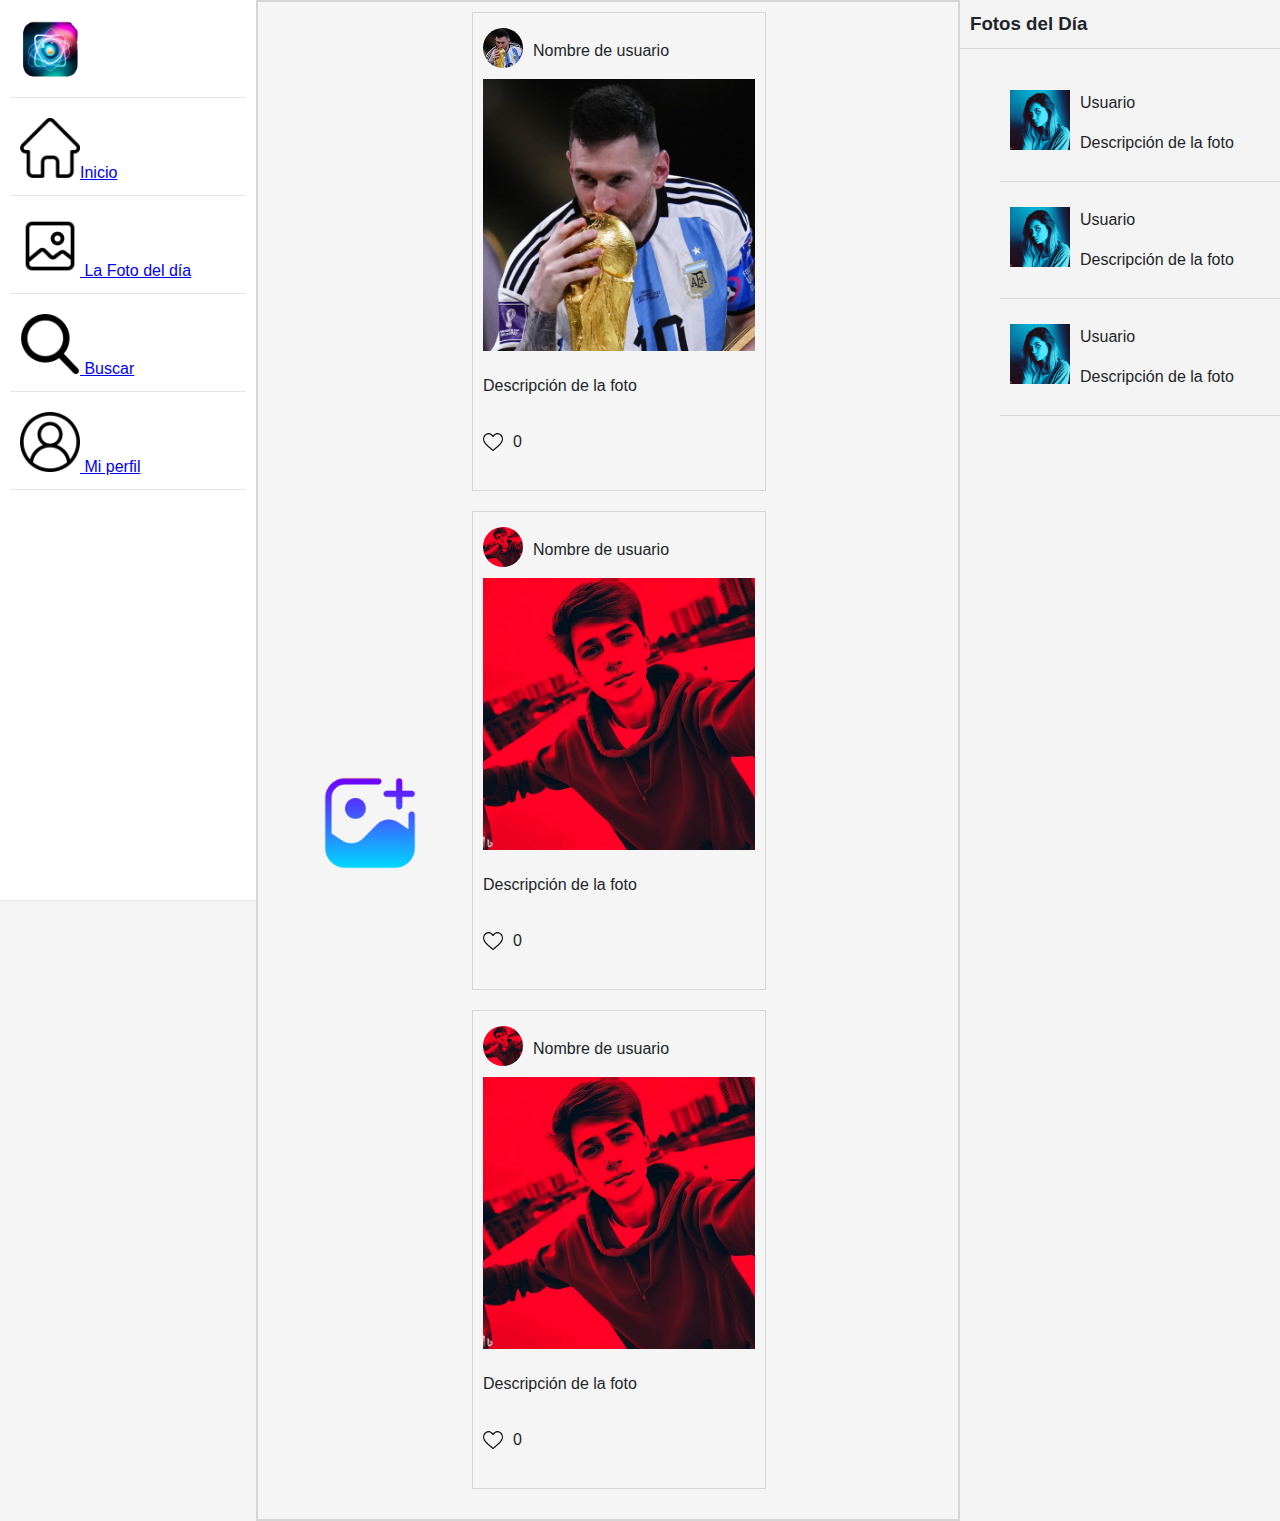
<file: index.html>
<!DOCTYPE html>
<html>
  <head>
    <meta charset="UTF-8" />
    <meta http-equiv="X-UA-Compatible" content="IE=edge" />
    <meta name="viewport" content="width=device-width, initial-scale=1.0" />
    <title>Foton - La foto del día</title>
    <link rel="stylesheet" href="styles.css" />
  </head>
  <body>
    <div id="navigation-bar">
      <div id="navigation-bar__logo">
        <img src="imgs/app-logo.png" alt="Foton" />
      </div>
      <div id="navigation-bar__home">
        <a href="index.html"><img src="imgs/home.png" alt="inicio" />Inicio</a>
      </div>
      <div id="navigation-bar__fdd">
        <a href="lafotodeldia.html"
          ><img src="imgs/photo.png" alt="" /> La Foto del día</a
        >
      </div>
      <div id="navigation-bar__search">
        <a href="search.html"><img src="imgs/search.png" alt="" /> Buscar</a>
      </div>
      <div id="navigation-bar__profile">
        <a href="profile.html"><img src="imgs/user.png" alt="" /> Mi perfil</a>
      </div>
    </div>

    <div id="main-content">
      <div id="add-button">
        <a href="add-photo"
          ><img src="imgs/add-image.png" alt="Agregar foto"
        /></a>
      </div>
      <div id="feed-posts">
        <div class="feed-post">
          <div class="post-user-info">
            <a href="profile.html"
              ><img class="post-user-profile-pic" src="imgs/img5.jpg" alt=""
            /></a>

            <p>Nombre de usuario</p>
          </div>
          <div class="post-pic">
            <img src="imgs/img5.jpg" alt="imagen-prueba" />
          </div>
          <div class="post-description">
            <p>Descripción de la foto</p>
          </div>
          <div class="post-likes">
            <img src="imgs/heart.png" alt="" />
            <p>0</p>
          </div>
        </div>
        <div class="feed-post">
          <div class="post-user-info">
            <a href="profile.html"
              ><img class="post-user-profile-pic" src="imgs/img2.jpeg" alt=""
            /></a>
            <p>Nombre de usuario</p>
          </div>
          <div class="post-pic">
            <img src="imgs/img2.jpeg" alt="imagen-prueba" />
          </div>
          <div class="post-description">
            <p>Descripción de la foto</p>
          </div>
          <div class="post-likes">
            <img src="imgs/heart.png" alt="" />
            <p>0</p>
          </div>
        </div>
        <div class="feed-post">
          <div class="post-user-info">
            <a href="profile.html"
              ><img class="post-user-profile-pic" src="imgs/img2.jpeg" alt=""
            /></a>
            <p>Nombre de usuario</p>
          </div>
          <div class="post-pic">
            <img src="imgs/img2.jpeg" alt="imagen-prueba" />
          </div>
          <div class="post-description">
            <p>Descripción de la foto</p>
          </div>
          <div class="post-likes">
            <img src="imgs/heart.png" alt="" />
            <p>0</p>
          </div>
        </div>
      </div>
    </div>
    <div id="fdd-section">
      <h3>Fotos del Día</h3>
      <a href="lafotodeldia.html">
        <ol id="fdd-list">
          <li class="fdd-item">
            <div class="fdd-item-pic">
              <img src="imgs/img1.jpeg" alt="" />
            </div>
            <div class="fdd-item-info">
              <p class="fdd-item-username">Usuario</p>
              <p class="fdd-item__info__description">Descripción de la foto</p>
            </div>
          </li>
          <li class="fdd-item">
            <div class="fdd-item-pic">
              <img src="imgs/img1.jpeg" alt="" />
            </div>
            <div class="fdd-item-info">
              <p class="fdd-item-username">Usuario</p>
              <p class="fdd-item__info__description">Descripción de la foto</p>
            </div>
          </li>
          <li class="fdd-item">
            <div class="fdd-item-pic">
              <img src="imgs/img1.jpeg" alt="" />
            </div>
            <div class="fdd-item-info">
              <p class="fdd-item-username">Usuario</p>
              <p class="fdd-item__info__description">Descripción de la foto</p>
            </div>
          </li>
        </ol>
      </a>
    </div>
  </body>
</html>
</file>
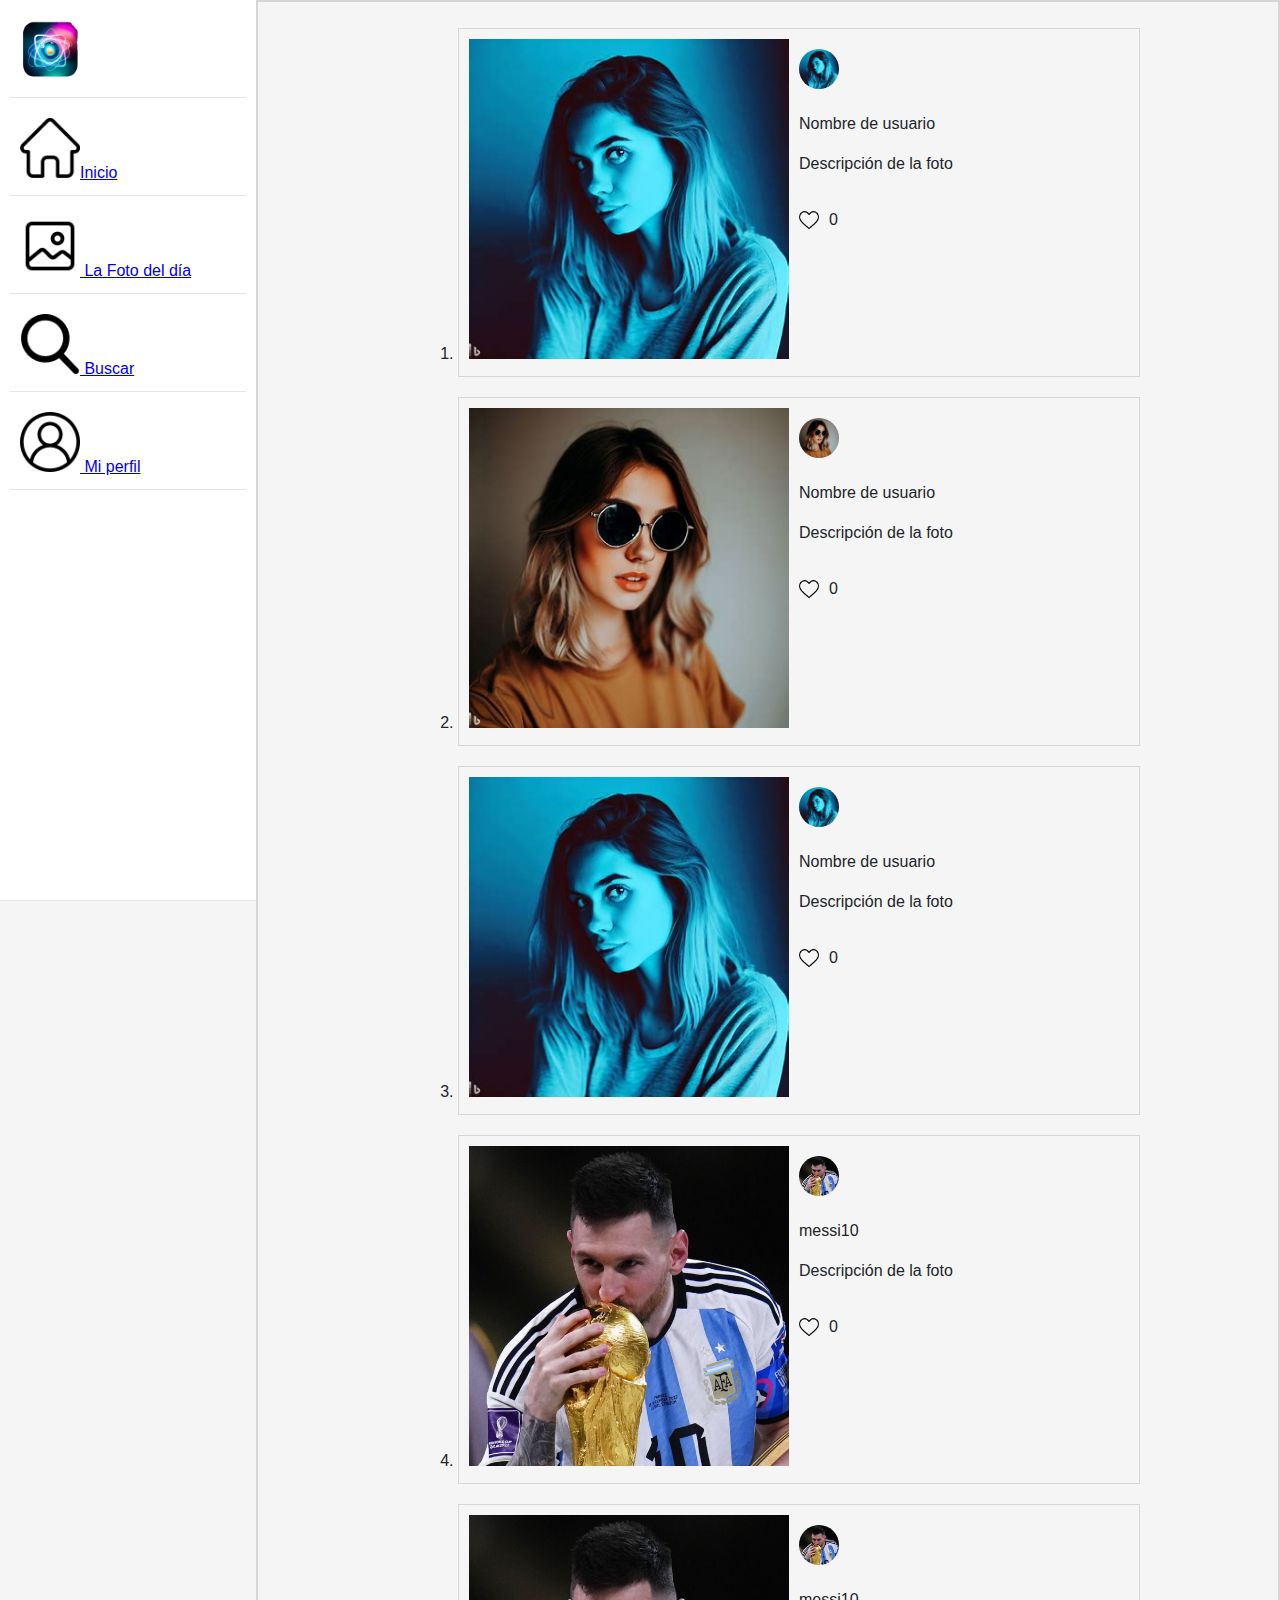
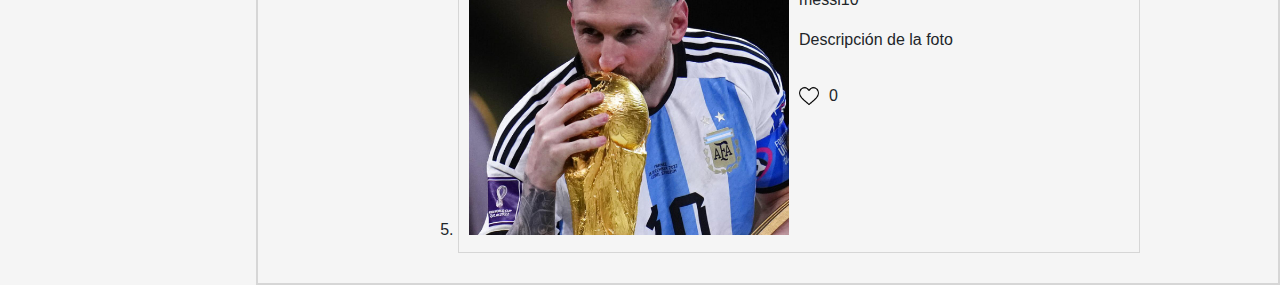
<file: lafotodeldia.html>
<!DOCTYPE html>
<html>
  <head>
    <meta charset="UTF-8" />
    <meta http-equiv="X-UA-Compatible" content="IE=edge" />
    <meta name="viewport" content="width=device-width, initial-scale=1.0" />
    <title>Foton - La foto del día</title>
    <link rel="stylesheet" href="styles.css" />
  </head>
  <body>
    <div id="navigation-bar">
      <div id="navigation-bar__logo">
        <img src="imgs/app-logo.png" alt="Foton" />
      </div>
      <div id="navigation-bar__home">
        <a href="index.html"><img src="imgs/home.png" alt="inicio" />Inicio</a>
      </div>
      <div id="navigation-bar__fdd">
        <a href="lafotodeldia.html"
          ><img src="imgs/photo.png" alt="" /> La Foto del día</a
        >
      </div>
      <div id="navigation-bar__search">
        <a href="search.html"><img src="imgs/search.png" alt="" /> Buscar</a>
      </div>
      <div id="navigation-bar__profile">
        <a href="profile.html"><img src="imgs/user.png" alt="" /> Mi perfil</a>
      </div>
    </div>

    <div id="main-content">
      <div id="fdd-posts">
        <ol class="fdd-list">
          <li class="fdd-list__item">
            <div class="fdd-post">
              <div class="fdd-post-pic">
                <img src="imgs/img1.jpeg" alt="imagen-prueba" />
              </div>
              <div class="fdd-post-info">
                <div class="fdd-post-user-info">
                  <a href="profile.html"
                    ><img
                      class="post-user-profile-pic"
                      src="imgs/img1.jpeg"
                      alt=""
                  /></a>

                  <p>Nombre de usuario</p>
                </div>
                <div class="post-description">
                  <p>Descripción de la foto</p>
                </div>
                <div class="post-likes">
                  <img src="imgs/heart.png" alt="" />
                  <p>0</p>
                </div>
              </div>
            </div>
          </li>
          <li class="fdd-list__item">
            <div class="fdd-post">
              <div class="fdd-post-pic">
                <img src="imgs/img3.jpeg" alt="imagen-prueba" />
              </div>
              <div class="fdd-post-info">
                <div class="fdd-post-user-info">
                  <a href="profile.html"
                    ><img
                      class="post-user-profile-pic"
                      src="imgs/img3.jpeg"
                      alt=""
                  /></a>

                  <p>Nombre de usuario</p>
                </div>
                <div class="post-description">
                  <p>Descripción de la foto</p>
                </div>
                <div class="post-likes">
                  <img src="imgs/heart.png" alt="" />
                  <p>0</p>
                </div>
              </div>
            </div>
          </li>
          <li class="fdd-list__item">
            <div class="fdd-post">
              <div class="fdd-post-pic">
                <img src="imgs/img1.jpeg" alt="imagen-prueba" />
              </div>
              <div class="fdd-post-info">
                <div class="fdd-post-user-info">
                  <a href="profile.html"
                    ><img
                      class="post-user-profile-pic"
                      src="imgs/img1.jpeg"
                      alt=""
                  /></a>

                  <p>Nombre de usuario</p>
                </div>
                <div class="post-description">
                  <p>Descripción de la foto</p>
                </div>
                <div class="post-likes">
                  <img src="imgs/heart.png" alt="" />
                  <p>0</p>
                </div>
              </div>
            </div>
          </li>
          <li class="fdd-list__item">
            <div class="fdd-post">
              <div class="fdd-post-pic">
                <img src="imgs/img5.jpg" alt="imagen-prueba" />
              </div>
              <div class="fdd-post-info">
                <div class="fdd-post-user-info">
                  <a href="profile.html"
                    ><img
                      class="post-user-profile-pic"
                      src="imgs/img5.jpg"
                      alt=""
                  /></a>

                  <p>messi10</p>
                </div>
                <div class="post-description">
                  <p>Descripción de la foto</p>
                </div>
                <div class="post-likes">
                  <img src="imgs/heart.png" alt="" />
                  <p>0</p>
                </div>
              </div>
            </div>
          </li>
          <li class="fdd-list__item">
            <div class="fdd-post">
              <div class="fdd-post-pic">
                <img src="imgs/img5.jpg" alt="imagen-prueba" />
              </div>
              <div class="fdd-post-info">
                <div class="fdd-post-user-info">
                  <a href="profile.html"
                    ><img
                      class="post-user-profile-pic"
                      src="imgs/img5.jpg"
                      alt=""
                  /></a>

                  <p>messi10</p>
                </div>
                <div class="post-description">
                  <p>Descripción de la foto</p>
                </div>
                <div class="post-likes">
                  <img src="imgs/heart.png" alt="" />
                  <p>0</p>
                </div>
              </div>
            </div>
          </li>
        </ol>
      </div>
    </div>
  </body>
</html>
</file>
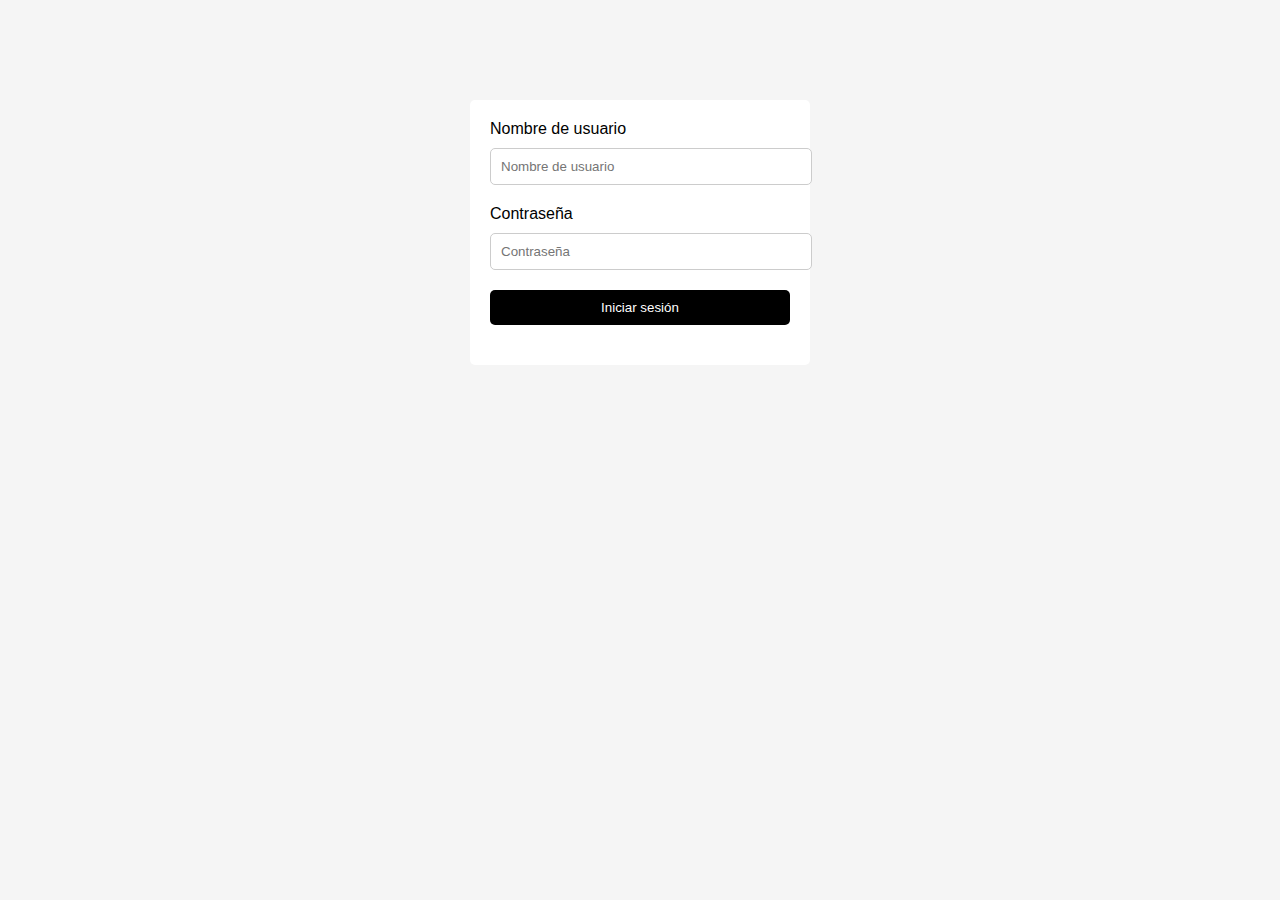
<file: login.html>
<!DOCTYPE html>
<html lang="es">
  <head>
    <meta charset="UTF-8" />
    <meta name="viewport" content="width=device-width, initial-scale=1.0" />
    <title>Login</title>
  </head>
  <body>
    <form action="login.php" method="post">
      <label for="username">Nombre de usuario</label>
      <input
        type="text"
        name="username"
        id="username"
        placeholder="Nombre de usuario"
        required
      />
      <label for="password">Contraseña</label>
      <input
        type="password"
        name="password"
        id="password"
        placeholder="Contraseña"
        required
      />
      <input type="submit" value="Iniciar sesión" />
    </form>
  </body>
  <style>
    body {
      background-color: #f5f5f5;
      font-family: "Roboto", sans-serif;
    }
    form {
      width: 300px;
      margin: 0 auto;
      margin-top: 100px;
      background-color: #fff;
      padding: 20px;
      border-radius: 5px;
    }
    label {
      display: block;
      margin-bottom: 10px;
    }
    input {
      display: block;
      width: 100%;
      margin-bottom: 20px;
      padding: 10px;
      border: 1px solid #ccc;
      border-radius: 5px;
    }
    input[type="submit"] {
      background-color: #000;
      color: #fff;
      border: none;
      cursor: pointer;
    }
  </style>
</html>
</file>
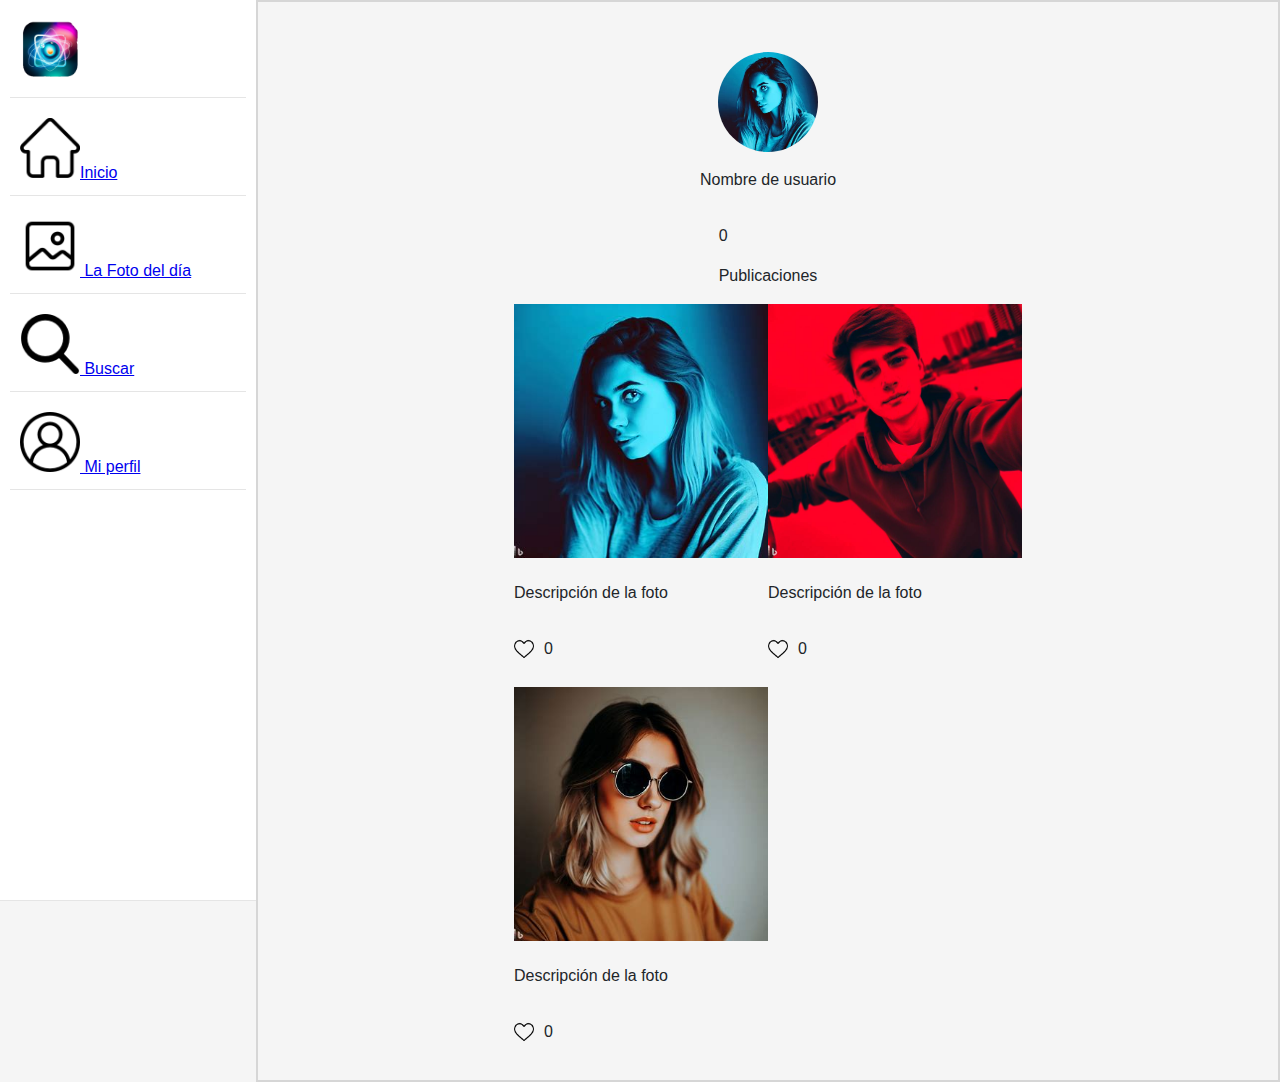
<file: profile.html>
<!DOCTYPE html>
<html lang="es">
  <head>
    <meta charset="UTF-8" />
    <meta name="viewport" content="width=device-width, initial-scale=1.0" />
    <title>Perfil de usuario</title>
    <link rel="stylesheet" href="styles.css" />
  </head>
  <body>
    <div id="navigation-bar">
      <div id="navigation-bar__logo">
        <img src="imgs/app-logo.png" alt="Foton" />
      </div>
      <div id="navigation-bar__home">
        <a href="index.html"><img src="imgs/home.png" alt="inicio" />Inicio</a>
      </div>
      <div id="navigation-bar__fdd">
        <a href="lafotodeldia.html"
          ><img src="imgs/photo.png" alt="" /> La Foto del día</a
        >
      </div>
      <div id="navigation-bar__search">
        <a href="search.html"><img src="imgs/search.png" alt="" /> Buscar</a>
      </div>
      <div id="navigation-bar__profile">
        <a href="profile.html"><img src="imgs/user.png" alt="" /> Mi perfil</a>
      </div>
    </div>
    <div id="main-content">
      <div id="profile-info">
        <div id="profile-info__user">
          <img src="imgs/img1.jpeg" alt="imagen-prueba" />
          <p>Nombre de usuario</p>
        </div>
        <div id="profile-info__stats">
          <div id="profile-info__stats__posts">
            <p>0</p>
            <p>Publicaciones</p>
          </div>
        </div>
      </div>
      <div id="profile-posts">
        <div class="profile-post">
          <div class="post-pic">
            <img src="imgs/img1.jpeg" alt="imagen-prueba" />
          </div>
          <div class="post-description">
            <p>Descripción de la foto</p>
          </div>
          <div class="post-likes">
            <img src="imgs/heart.png" alt="" />
            <p>0</p>
          </div>
        </div>
        <div class="profile-post">
          <div class="post-pic">
            <img src="imgs/img2.jpeg" alt="imagen-prueba" />
          </div>
          <div class="post-description">
            <p>Descripción de la foto</p>
          </div>
          <div class="post-likes">
            <img src="imgs/heart.png" alt="" />
            <p>0</p>
          </div>
        </div>
        <div class="profile-post">
          <div class="post-pic">
            <img src="imgs/img3.jpeg" alt="imagen-prueba" />
          </div>
          <div class="post-description">
            <p>Descripción de la foto</p>
          </div>
          <div class="post-likes">
            <img src="imgs/heart.png" alt="" />
            <p>0</p>
          </div>
        </div>
      </div>
    </div>
  </body>
  <style>
    #main-content {
      display: block;
      margin-left: 20%;
      padding-left: 20%;
      padding-right: 20%;
    }

    #profile-posts {
      display: grid;
      grid-template-columns: 1fr 1fr;
    }

    .profile-post .post-pic img {
      width: 100%;
    }
    #profile-info {
      display: flex;
      flex-direction: column;
      align-items: center;
      justify-content: center;
      margin-top: 20px;
      width: 100%;
    }
    #profile-info__user {
      display: flex;
      flex-direction: column;
      align-items: center;
      justify-content: center;
      margin-top: 20px;
      width: 100%;
    }
    #profile-info__user img {
      width: 100px;
      height: 100px;
      border-radius: 50%;
    }
  </style>
</html>
</file>
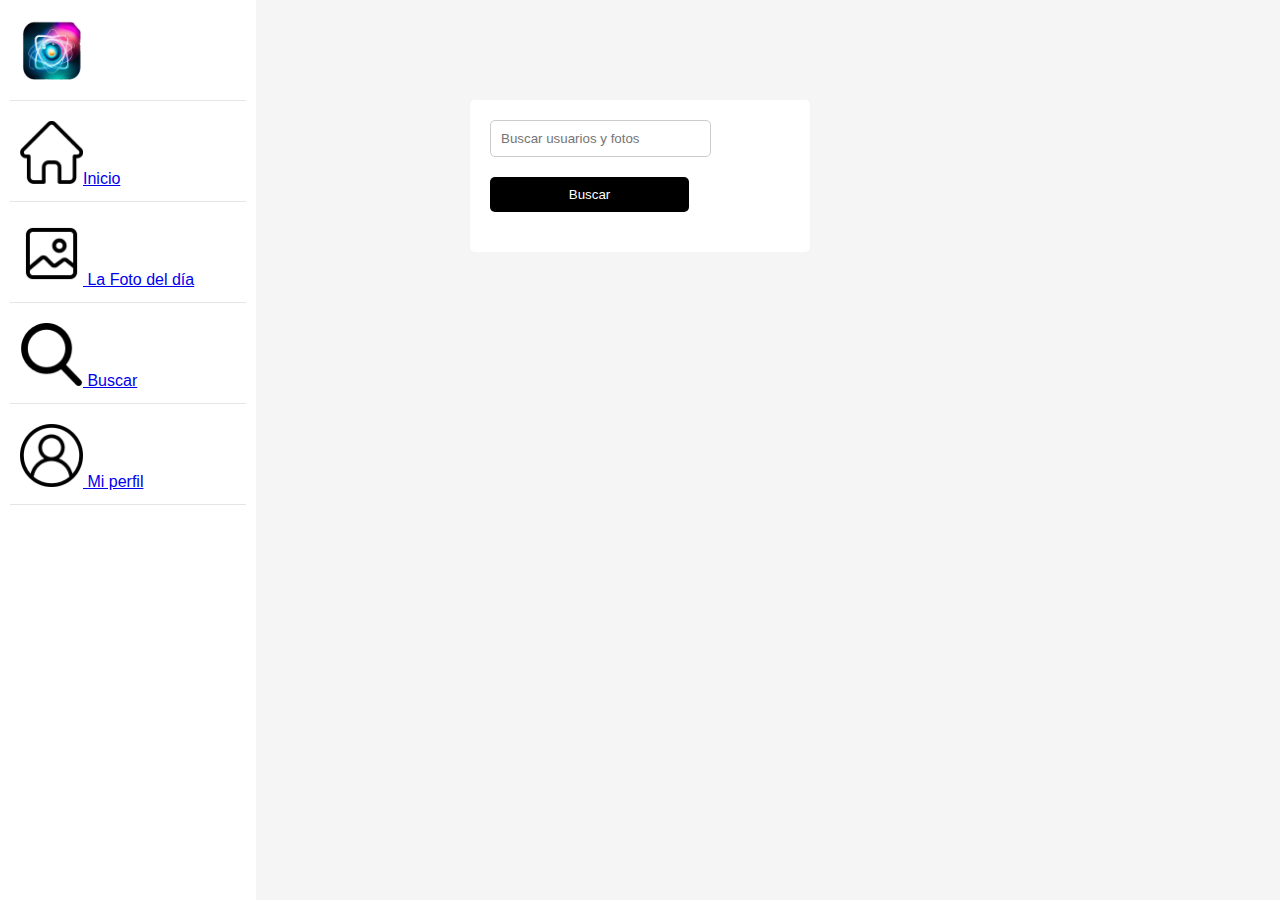
<file: search.html>
<!DOCTYPE html>
<html lang="es">
  <head>
    <meta charset="UTF-8" />
    <meta name="viewport" content="width=device-width, initial-scale=1.0" />
    <title>Buscar</title>
  </head>
  <body>
    <div id="navigation-bar">
      <div id="navigation-bar__logo">
        <img src="imgs/app-logo.png" alt="Foton" />
      </div>
      <div id="navigation-bar__home">
        <a href="index.html"><img src="imgs/home.png" alt="inicio" />Inicio</a>
      </div>
      <div id="navigation-bar__fdd">
        <a href="lafotodeldia.html"
          ><img src="imgs/photo.png" alt="" /> La Foto del día</a
        >
      </div>
      <div id="navigation-bar__search">
        <a href="search.html"><img src="imgs/search.png" alt="" /> Buscar</a>
      </div>
      <div id="navigation-bar__profile">
        <a href="profile.html"><img src="imgs/user.png" alt="" /> Mi perfil</a>
      </div>
    </div>
    <div class="container">
      <div class="search-bar">
        <form action="search.php" method="post">
          <input
            type="text"
            name="search"
            id="search"
            placeholder="Buscar usuarios y fotos"
            required
          />
          <input type="submit" value="Buscar" />
        </form>
      </div>
      <div class="search-results"></div>
    </div>
  </body>
  <style>
    body {
      background-color: #f5f5f5;
      font-family: "Roboto", sans-serif;
      display: flex;
      font-size: 16px;
      font-weight: 400;
      line-height: 1.5;
      color: #212529;
      text-align: left;
      margin: 0;
      padding: 0;
      box-sizing: border-box;
    }

    #navigation-bar {
      background-color: #fff;
      border-bottom: 1px solid #e5e5e5;
      position: fixed;
      width: 20%;
      height: 100%;
    }

    #navigation-bar div {
      padding: 10px;
      margin: 10px;
      border-bottom: 1px solid #e5e5e5;
    }
    #navigation-bar div img {
      width: 7vh;
    }

    /* styles.css */
    body {
      margin: 0;
      padding: 0;
    }

    #container {
      display: flex;
      justify-content: space-between;
      align-items: center;
    }

    body {
      background-color: #f5f5f5;
      font-family: "Roboto", sans-serif;
    }

    .container {
      width: 300px;
      margin: 0 auto;
      margin-top: 100px;
      background-color: #fff;
      padding: 20px;
      border-radius: 5px;
    }
    .search-bar {
      display: flex;
    }
    input {
      display: block;
      width: 100%;
      margin-bottom: 20px;
      padding: 10px;
      border: 1px solid #ccc;
      border-radius: 5px;
    }
    input[type="submit"] {
      background-color: #000;
      color: #fff;
      border: none;
      cursor: pointer;
    }

    .search-results {
      display: flex;
      flex-direction: column;
    }
  </style>
</html>
</file>
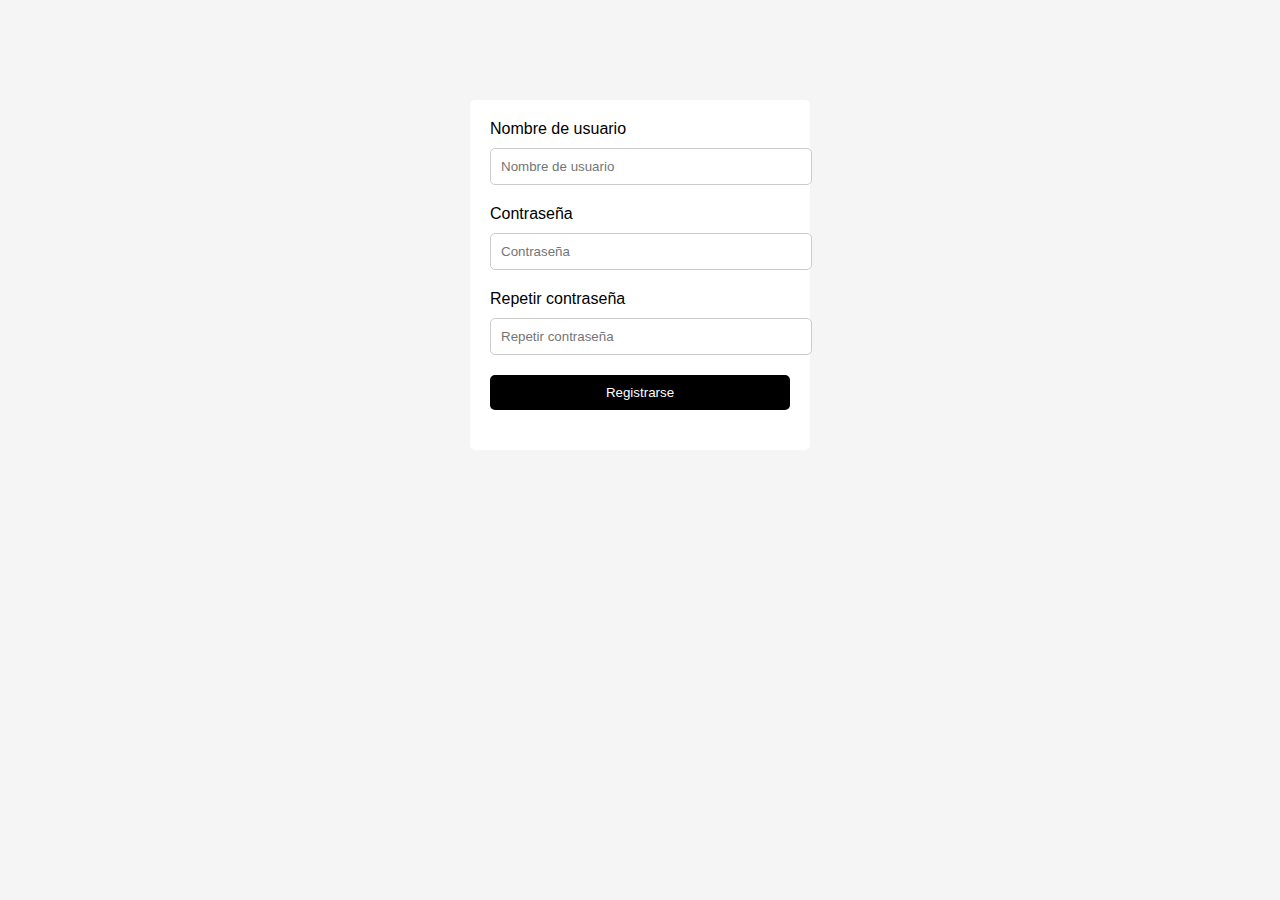
<file: signup.html>
<!DOCTYPE html>
<html lang="es">
  <head>
    <meta charset="UTF-8" />
    <meta name="viewport" content="width=device-width, initial-scale=1.0" />
    <title>Signup</title>
  </head>
  <body>
    <form action="signup.php" method="post">
      <label for="username">Nombre de usuario</label>
      <input
        type="text"
        name="username"
        id="username"
        placeholder="Nombre de usuario"
        required
      />
      <label for="password">Contraseña</label>
      <input
        type="password"
        name="password"
        id="password"
        placeholder="Contraseña"
        required
      />
      <label for="password2">Repetir contraseña</label>
      <input
        type="password"
        name="password2"
        id="password2"
        placeholder="Repetir contraseña"
        required
      />
      <input type="submit" value="Registrarse" />
    </form>
  </body>
  <style>
    body {
      background-color: #f5f5f5;
      font-family: "Roboto", sans-serif;
    }
    form {
      width: 300px;
      margin: 0 auto;
      margin-top: 100px;
      background-color: #fff;
      padding: 20px;
      border-radius: 5px;
    }
    label {
      display: block;
      margin-bottom: 10px;
    }
    input {
      display: block;
      width: 100%;
      margin-bottom: 20px;
      padding: 10px;
      border: 1px solid #ccc;
      border-radius: 5px;
    }
    input[type="submit"] {
      background-color: #000;
      color: #fff;
      border: none;
      cursor: pointer;
    }
  </style>
</html>
</file>
<file: styles.css>
body {
  background-color: #f5f5f5;
  font-family: "Roboto", sans-serif;
  display: flex;
  font-size: 16px;
  font-weight: 400;
  line-height: 1.5;
  color: #212529;
  text-align: left;
  margin: 0;
  padding: 0;
  box-sizing: border-box;
}

#navigation-bar {
  background-color: #fff;
  border-bottom: 1px solid #e5e5e5;
  position: fixed;
  width: 20%;
  height: 100%;
}

#navigation-bar div {
  padding: 10px;
  margin: 10px;
  border-bottom: 1px solid #e5e5e5;
}
#navigation-bar div img {
  width: 60px;
}

#main-content {
  margin-left: 20%;
  padding: 10px;
  width: 80%;
  border: 2px solid #d6d6d6;
}

/* styles.css */
body {
  margin: 0;
  padding: 0;
}

#container {
  display: flex;
  justify-content: space-between;
  align-items: center;
}

#main-content {
  flex: 1; /* Esto permite que main-content ocupe todo el espacio disponible */
  display: flex;
  justify-content: flex-end; /* Para mover add-button al extremo derecho */
  align-items: center;
}

#add-button {
  position: fixed;
  bottom: 20px;
  left: 25%;
  margin-right: 10px; /* Ajusta el margen derecho según tus necesidades */
}
#add-button img {
  width: 100px;
}
#feed-posts {
  width: 40%;
  margin: 0 auto;
}
.feed-post {
  margin-bottom: 20px;
  border: 1px solid #d6d6d6;
  padding: 10px;
  width: 100%;
}

.post-user-info {
  display: flex;
  align-items: center;
}
.post-user-info img {
  width: 40px;
  margin-right: 10px;
  border-radius: 50%;
}
.post-pic img {
  width: 100%;
}

.post-likes {
  display: flex;
  align-items: center;
  margin-bottom: 10px;
}
.post-likes img {
  width: 20px;
  margin-right: 10px;
}
#fdd-section {
  width: 25%;
  background-color: #f4f4f4; /* Cambia el color de fondo según tus necesidades */
}

#fdd-section h3 {
  margin: 0;
  padding: 10px;
  border-bottom: 1px solid #d6d6d6;
}

#fdd-section a {
  text-decoration: none;
  color: #212529;
}

.fdd-item {
  /*show item number*/

  display: flex;
  align-items: center;
  padding: 10px;
  border-bottom: 1px solid #d6d6d6;
}

.fdd-item img {
  width: 60px;
  margin-right: 10px;
}
/* styles fotodeldia.html */
#fdd-posts {
  width: 70%;
  margin: 0 auto;
}
.fdd-post {
  display: flex;
  margin-bottom: 20px;
  border: 1px solid #d6d6d6;
  padding: 10px;
  width: 100%;
}

.fdd-post-info {
  align-items: center;
  width: 100%;
  padding: 10px;
}

.fdd-post-user-info a img {
  width: 40px;
  margin-right: 10px;
  border-radius: 50%;
}

.fdd-post-pic {
  width: 100%;
}
.fdd-post-pic img {
  width: 100%;
}
</file>
